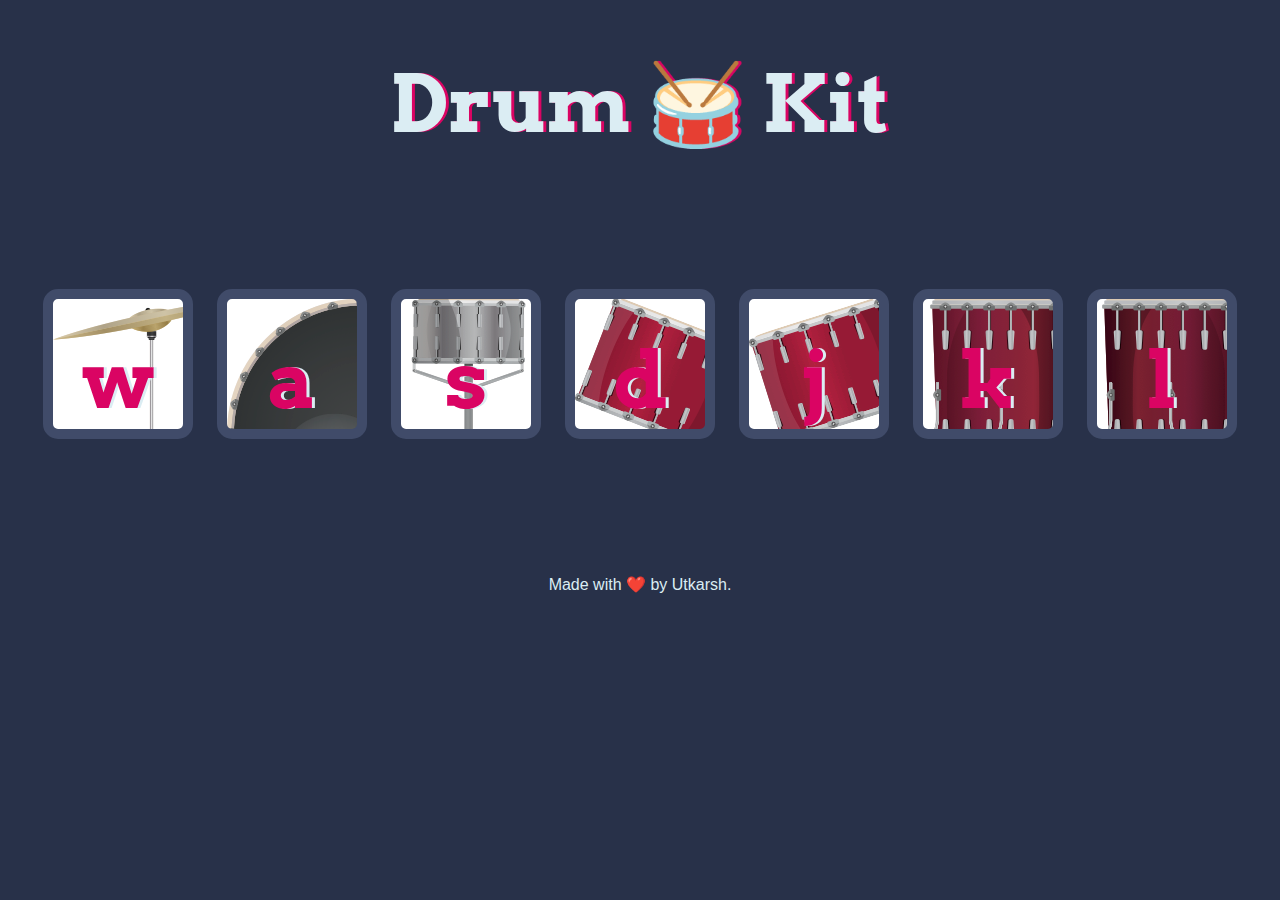
<file: Drum Kit Starting Files/index.html>
<!DOCTYPE html>
<html lang="en" dir="ltr">

<head>
  <meta charset="utf-8">
  <title>Drum Kit</title>
  <link rel="stylesheet" href="styles.css">
  <link href="https://fonts.googleapis.com/css?family=Arvo" rel="stylesheet">
</head>

<body>

  <h1 id="title">Drum 🥁 Kit</h1>
  <div class="set">
    <button class="w drum">w</button>
    <button class="a drum">a</button>
    <button class="s drum">s</button>
    <button class="d drum">d</button>
    <button class="j drum">j</button>
    <button class="k drum">k</button>
    <button class="l drum">l</button>
  </div>
  <script src="index.js" charset="utf-8"></script>
</body>
  <footer>
    Made with ❤️ by Utkarsh.
  </footer>
  


</html>
</file>
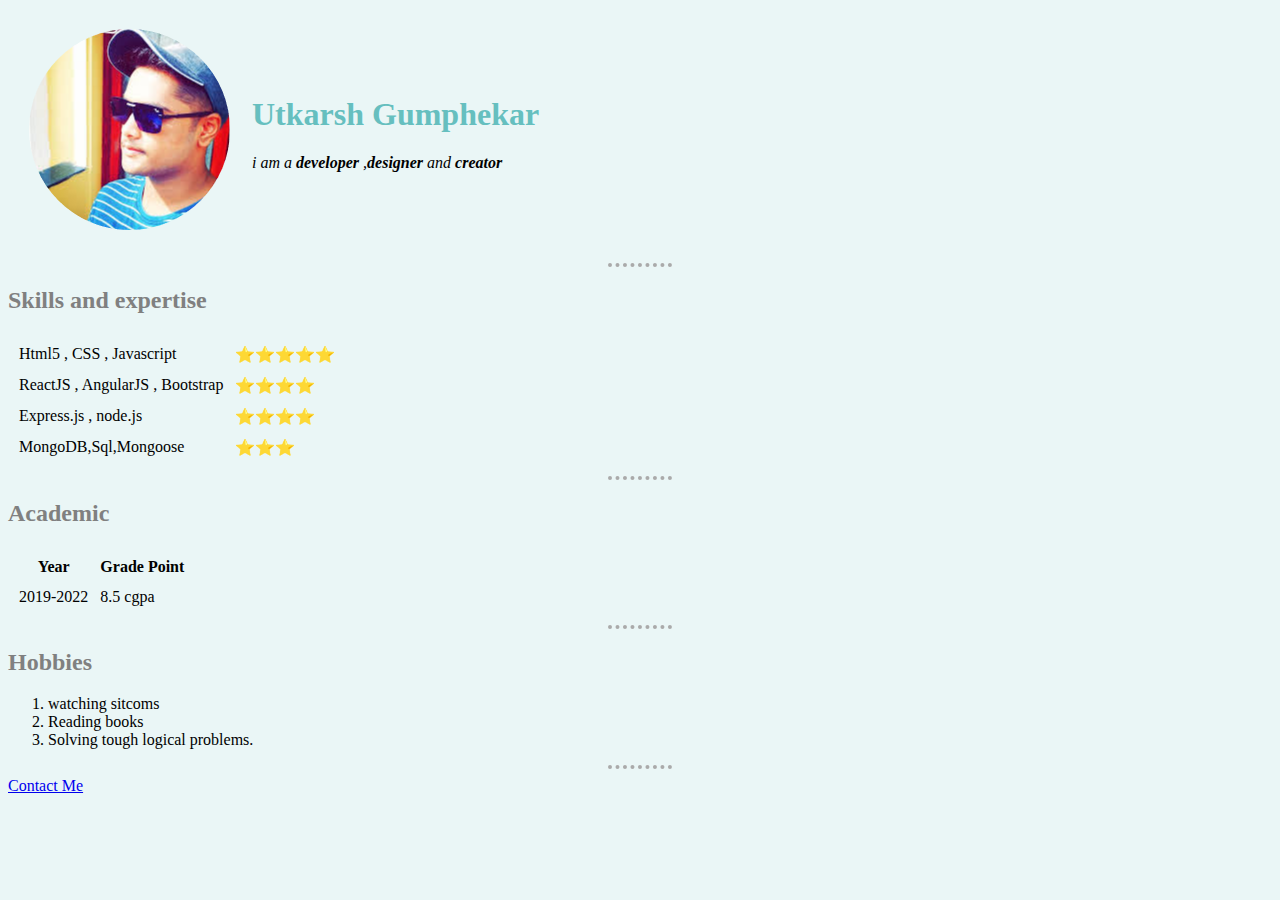
<file: personal site sample/index.html>
<!DOCTYPE html>
<html lang="en" dir="ltr">

<head>
  <meta charset="utf-8">
  <title>U.G unplugged</title>
</head>
<link rel="stylesheet" href="style/style.css">


<body>
  <table cellspacing="20">
    <tr>
      <td><img src="images/circle-cropped.png" alt="Utkarsh's Image"></td>
      <td>
        <h1>Utkarsh Gumphekar</h1>
        <p> <em>i am a <strong>developer</strong> ,<strong>designer</strong> and <strong>creator</strong></em></p>
    </tr>
  </table>
  <hr>
  <h2>Skills and expertise</h2>
  <table cellspacing = 10>
    <tr>
      <td>Html5 , CSS , Javascript </td>
      <td>⭐⭐⭐⭐⭐</td>
    </tr>
    <tr>
      <td>ReactJS , AngularJS , Bootstrap </td>
      <td>⭐⭐⭐⭐</td>
    </tr>
    <tr>
      <td>Express.js , node.js </td>
      <td>⭐⭐⭐⭐</td>
    </tr>
    <tr>
      <td>MongoDB,Sql,Mongoose </td>
      <td>⭐⭐⭐</td>
    </tr>
  </table>
  <hr>
  <h2>Academic</h2>
  <table cellspacing=10;>
    <thead>
      <tr>
        <th>Year</th>
        <th>Grade Point</th>
      </tr>
    </thead>
    <tbody>
    <tr>
      <td>2019-2022</td>
      <td>8.5 cgpa</td>
    </tr>
    </tbody>
  </table>

  <hr>
  <h2>Hobbies</h2>
  <ol>
    <li>watching sitcoms</li>
    <li>Reading books</li>
    <li>Solving tough logical problems.</li>
  </ol>
  <hr>
  <a href="contact.html">Contact Me</a>
</body>

</html>
</file>
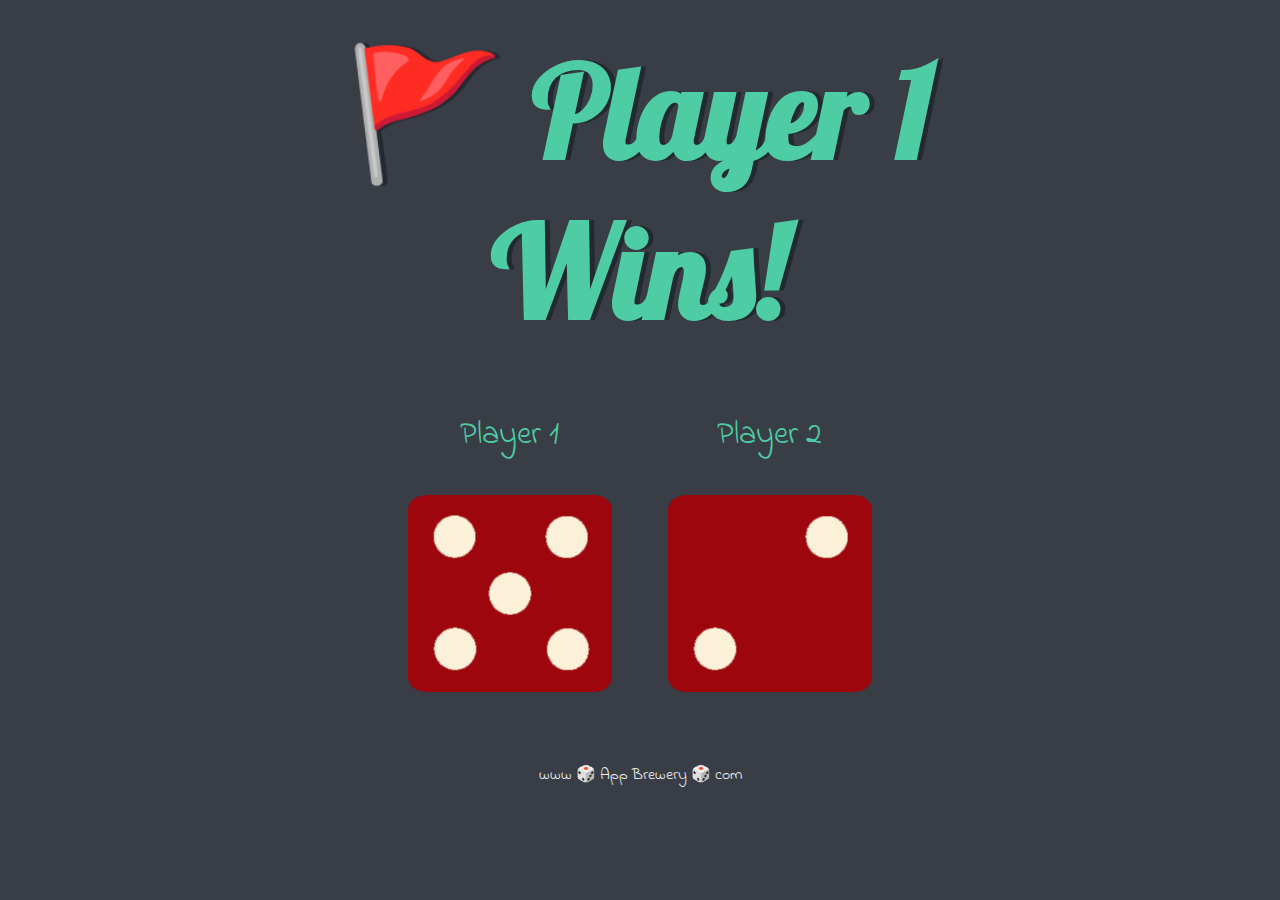
<file: Dicee Challenge - Completed/dicee.html>
<!DOCTYPE html>
<html lang="en" dir="ltr">
  <head>
    <meta charset="utf-8">
    <title>Dicee</title>
    <link rel="stylesheet" href="styles.css">
    <link href="https://fonts.googleapis.com/css?family=Indie+Flower|Lobster" rel="stylesheet">

  </head>
  <body>

    <div class="container">
      <h1>Refresh Me</h1>

      <div class="dice">
        <p>Player 1</p>
        <img class="img1" src="images/dice6.png">
      </div>

      <div class="dice">
        <p>Player 2</p>
        <img class="img2" src="images/dice6.png">
      </div>

    </div>

    <script src="index.js" charset="utf-8"></script>

      </body>

      <footer>
        www 🎲 App Brewery 🎲 com
      </footer>
    </html>
</file>
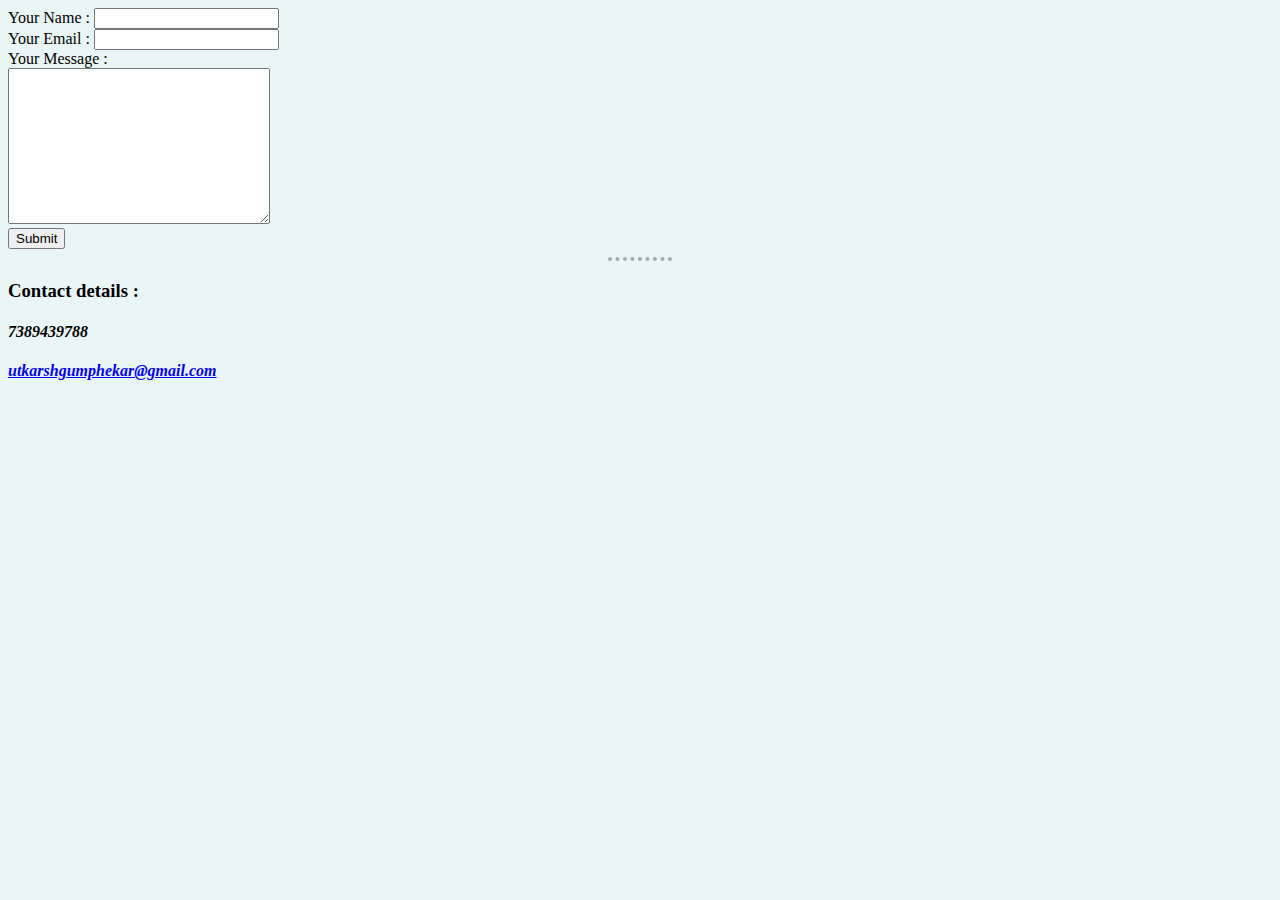
<file: personal site sample/contact.html>
<!DOCTYPE html>
<html lang="en" dir="ltr">

<head>
  <meta charset="utf-8">
  <title></title>
</head>
<link rel="stylesheet" href="style/style.css">
<body>
  <form action="mailto:utkarshgumphekar@gmail.com" method="post" enctype="text/plain">
    <label> Your Name :</label>
    <input type="text" name="yourName" value=""><br>
    <label> Your Email :</label>
    <input type="email" name="yourEmail" value=""><br>
    <label>Your Message :</label><br>
    <textarea name="YourMessage" rows="10" cols="30"> </textarea><br>
    <input type="submit" name="Submit">
    </form>
    <hr>
    <h3><strong>Contact details :</strong></h3>
    <h4><em>7389439788</em></h4>
    <h4><em><a href="utkarshgumphekar@gmail.com">utkarshgumphekar@gmail.com</a></em></h4>
  </body>
</html>
</file>
<file: Drum Kit Starting Files/styles.css>
body {
  text-align: center;
  background-color: #283149;
}

h1 {
  font-size: 5rem;
  color: #DBEDF3;
  font-family: "Arvo", cursive;
  text-shadow: 3px 0 #DA0463;

}

footer {
  color: #DBEDF3;
  font-family: sans-serif;
}

.w {
background-image: url(images/crash.png);

}

.a {
background-image: url(images/kick.png);
}

.s {
background-image: url(images/snare.png);
}

.d {
background-image: url(images/tom1.png);
}

.j {
background-image: url(images/tom2.png);
}

.k {
background-image: url(images/tom3.png);
}

.l {
  background-image: url(images/tom4.png);

}

.set {
  margin: 10% auto;
}

.game-over {
  background-color: red;
  opacity: 0.8;
}

.pressed {
  box-shadow: 0 3px 4px 0 #DBEDF3;
  opacity: 0.5;
}

.red {
  color: red;
}

.drum {
  outline: none;
  border: 10px solid #404B69;
  font-size: 5rem;
  font-family: 'Arvo', cursive;
  line-height: 2;
  font-weight: 900;
  color: #DA0463;
  text-shadow: 3px 0 #DBEDF3;
  border-radius: 15px;
  display: inline-block;
  width: 150px;
  height: 150px;
  text-align: center;
  margin: 10px;
  background-color: white;
}
</file>
<file: personal site sample/style/style.css>
body{
  background-color: #eaf6f6;
}
hr{
  border-style:dotted none none ;
  border-width: 4px;
  border-color: #aaaaaa;

  width: 5%;
}
h1
{
  color: #66bfbf;
}
h2
{
color: grey;
}
</file>
<file: Dicee Challenge - Completed/styles.css>
.container {
  width: 70%;
  margin: auto;
  text-align: center;
}

.dice {
  text-align: center;
  display: inline-block;

}

body {
  background-color: #393E46;
}

h1 {
  margin: 30px;
  font-family: 'Lobster', cursive;
  text-shadow: 5px 0 #232931;
  font-size: 8rem;
  color: #4ECCA3;
}

p {
  font-size: 2rem;
  color: #4ECCA3;
  font-family: 'Indie Flower', cursive;
}

img {
  width: 80%;
}

footer {
  margin-top: 5%;
  color: #EEEEEE;
  text-align: center;
  font-family: 'Indie Flower', cursive;

}
</file>
